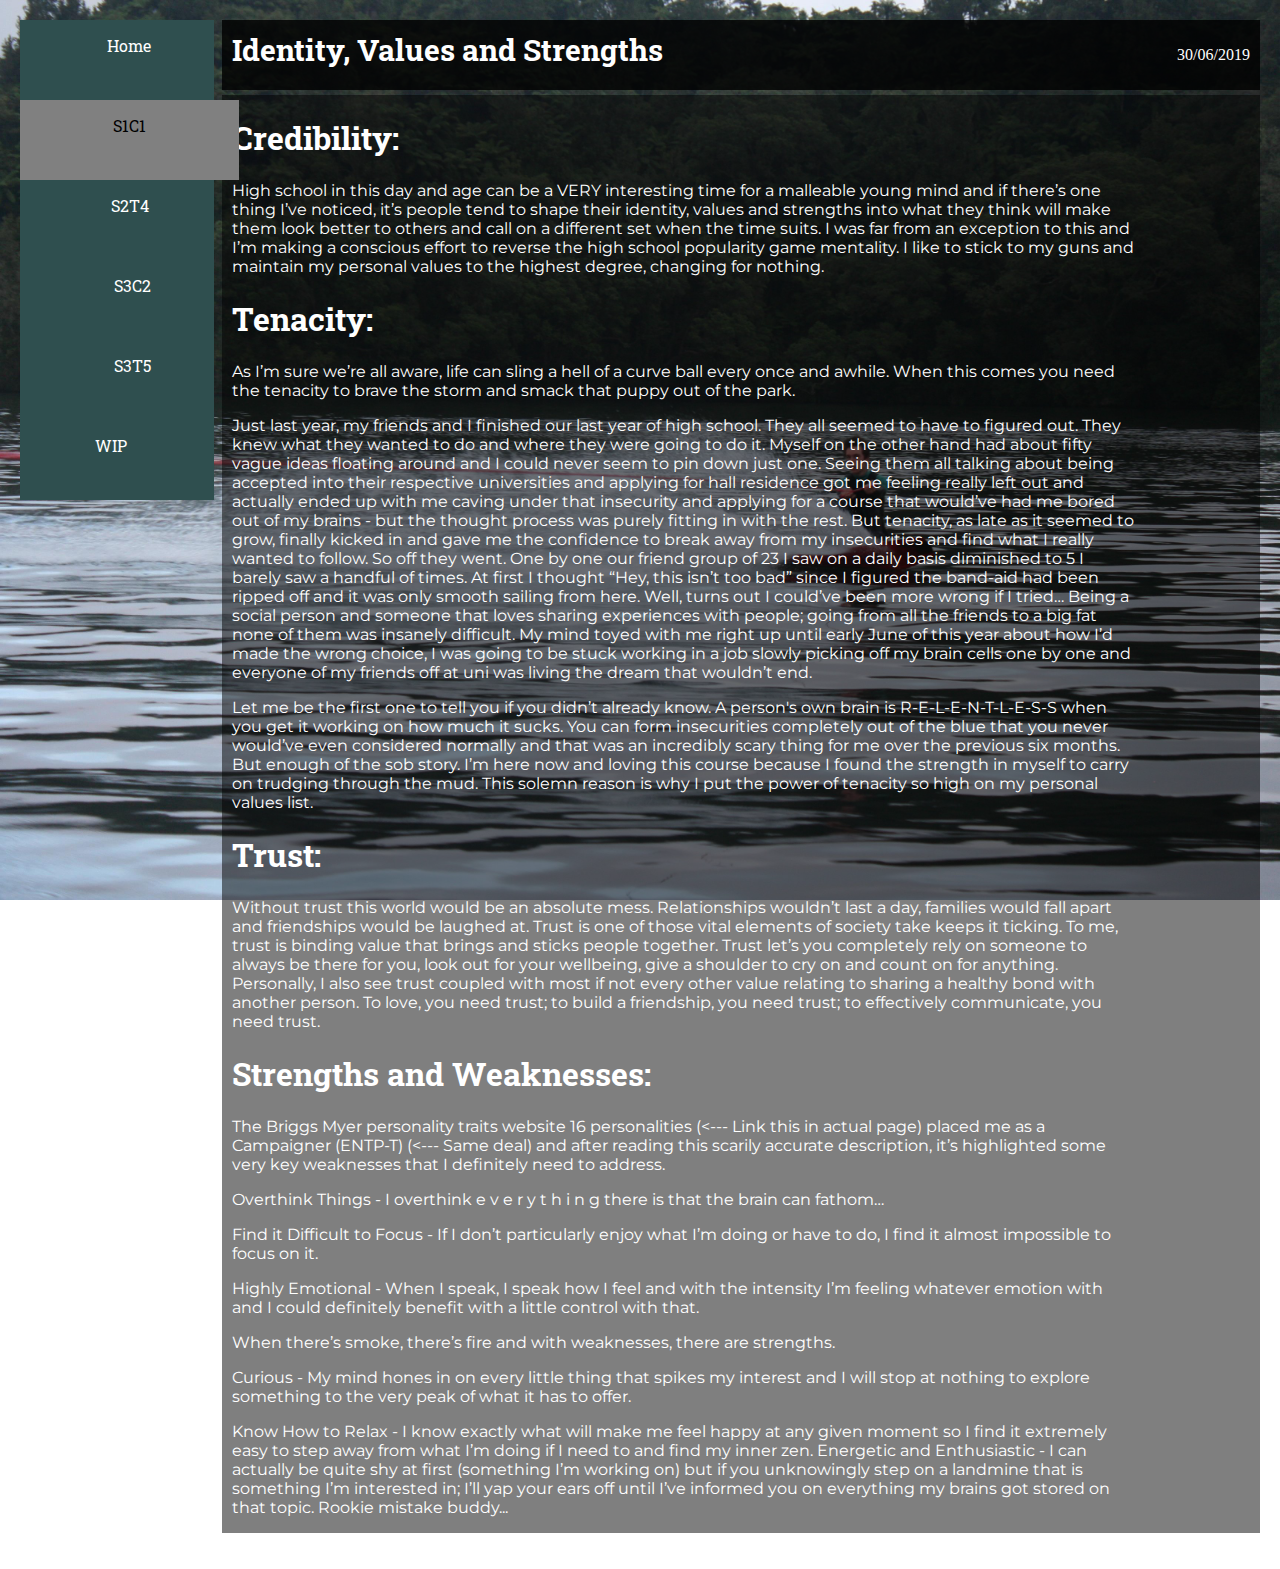
<file: blog/sprint1-cultural.html>
<!DOCTYPE html>
<html>
	<head>
		<title>Blog - S1C1</title>
    	<meta charset="UTF-8">
		<meta name="viewport" content="width=device-width, initial-scale=1">
		<meta http-equiv="X-UA-Compatible" content="ie=edge">
		<link href="styles/main.css" rel="stylesheet" type="text/css">
		<link href="https://fonts.googleapis.com/css?family=Montserrat|Roboto+Slab&display=swap" rel="stylesheet">
	</head>
	<body>
		<div id="row">
			<div id="main">
				<div id="navbar">
					<div id="linkcluster">
						<a href="https://sam-bowering.github.io/" id="a1">Home</a>
						<a href="https://sam-bowering.github.io/blog/sprint1-cultural.html" id="a2active">S1C1</a>
						<a href="https://sam-bowering.github.io/blog/sprint2-technical.html" id="a3">S2T4</a>
						<a href="https://sam-bowering.github.io/blog/sprint3-cultural.html" id="a4">S3C2</a>
						<a href="https://sam-bowering.github.io/blog/sprint3-technical.html" id="a5">S3T5</a>
						<a href="#" id="a6">WIP</a>
					</div>
				</div>
				<div class="post">
					<div class="posthead">
						<h1>Identity, Values and Strengths</h1>
						<p span class="postdate">30/06/2019</p>
					</div>
					<div class="postbreak"> </div>
					<div class="postbody">
					<h1>Credibility:</h1>
					<p>High school in this day and age can be a VERY interesting time for a malleable young mind and if there’s one thing I’ve noticed, it’s people tend to shape their identity, values and strengths into what they think will make them look better to others and call on a different set when the time suits. I was far from an exception to this and I’m making a conscious effort to reverse the high school popularity game mentality. I like to stick to my guns and maintain my personal values to the highest degree, changing for nothing.</p>
					<h1>Tenacity:</h1>
					<p>As I’m sure we’re all aware, life can sling a hell of a curve ball every once and awhile. When this comes you need the tenacity to brave the storm and smack that puppy out of the park.</p>
					<p>Just last year, my friends and I finished our last year of high school. They all seemed to have to figured out. They knew what they wanted to do and where they were going to do it. Myself on the other hand had about fifty vague ideas floating around and I could never seem to pin down just one. Seeing them all talking about being accepted into their respective universities and applying for hall residence got me feeling really left out and actually ended up with me caving under that insecurity and applying for a course that would’ve had me bored out of my brains - but the thought process was purely fitting in with the rest. But tenacity, as late as it seemed to grow, finally kicked in and gave me the confidence to break away from my insecurities and find what I really wanted to follow. So off they went. One by one our friend group of 23 I saw on a daily basis diminished to 5 I barely saw a handful of times. At first I thought “Hey, this isn’t too bad” since I figured the band-aid had been ripped off and it was only smooth sailing from here. Well, turns out I could’ve been more wrong if I tried… Being a social person and someone that loves sharing experiences with people; going from all the friends to a big fat none of them was insanely difficult. My mind toyed with me right up until early June of this year about how I’d made the wrong choice, I was going to be stuck working in a job slowly picking off my brain cells one by one and everyone of my friends off at uni was living the dream that wouldn’t end.</p>
					<p>Let me be the first one to tell you if you didn’t already know. A person's own brain is R-E-L-E-N-T-L-E-S-S when you get it working on how much it sucks. You can form insecurities completely out of the blue that you never would’ve even considered normally and that was an incredibly scary thing for me over the previous six months. But enough of the sob story. I’m here now and loving this course because I found the strength in myself to carry on trudging through the mud. This solemn reason is why I put the power of tenacity so high on my personal values list.</p>
					<h1>Trust:</h1>
					<p>Without trust this world would be an absolute mess. Relationships wouldn’t last a day, families would fall apart and friendships would be laughed at. Trust is one of those vital elements of society take keeps it ticking. To me, trust is binding value that brings and sticks people together. Trust let’s you completely rely on someone to always be there for you, look out for your wellbeing, give a shoulder to cry on and count on for anything. Personally, I also see trust coupled with most if not every other value relating to sharing a healthy bond with another person. To love, you need trust; to build a friendship, you need trust; to effectively communicate, you need trust.</p>
					<h1>Strengths and Weaknesses:</h1>
					<p>The Briggs Myer personality traits website 16 personalities (<--- Link this in actual page) placed me as a Campaigner (ENTP-T) (<--- Same deal) and after reading this scarily accurate description, it’s highlighted some very key weaknesses that I definitely need to address.</p>
					<p>Overthink Things - I overthink e v e r y t h i n g there is that the brain can fathom…</p>
					<p>Find it Difficult to Focus - If I don’t particularly enjoy what I’m doing or have to do, I find it almost impossible to focus on it.</p>
					<p>Highly Emotional - When I speak, I speak how I feel and with the intensity I’m feeling whatever emotion with and I could definitely benefit with a little control with that.</p>
					<p>When there’s smoke, there’s fire and with weaknesses, there are strengths.</p>
					<p>Curious - My mind hones in on every little thing that spikes my interest and I will stop at nothing to explore something to the very peak of what it has to offer.</p>
					<p>Know How to Relax - I know exactly what will make me feel happy at any given moment so I find it extremely easy to step away from what I’m doing if I need to and find my inner zen. Energetic and Enthusiastic - I can actually be quite shy at first (something I’m working on) but if you unknowingly step on a landmine that is something I’m interested in; I’ll yap your ears off until I’ve informed you on everything my brains got stored on that topic. Rookie mistake buddy...</p>
					</div>
				</div>
			</div>
		</div>
		<div id="footer">
			<p></p>
		</div>
  	</body>
</html>
</file>
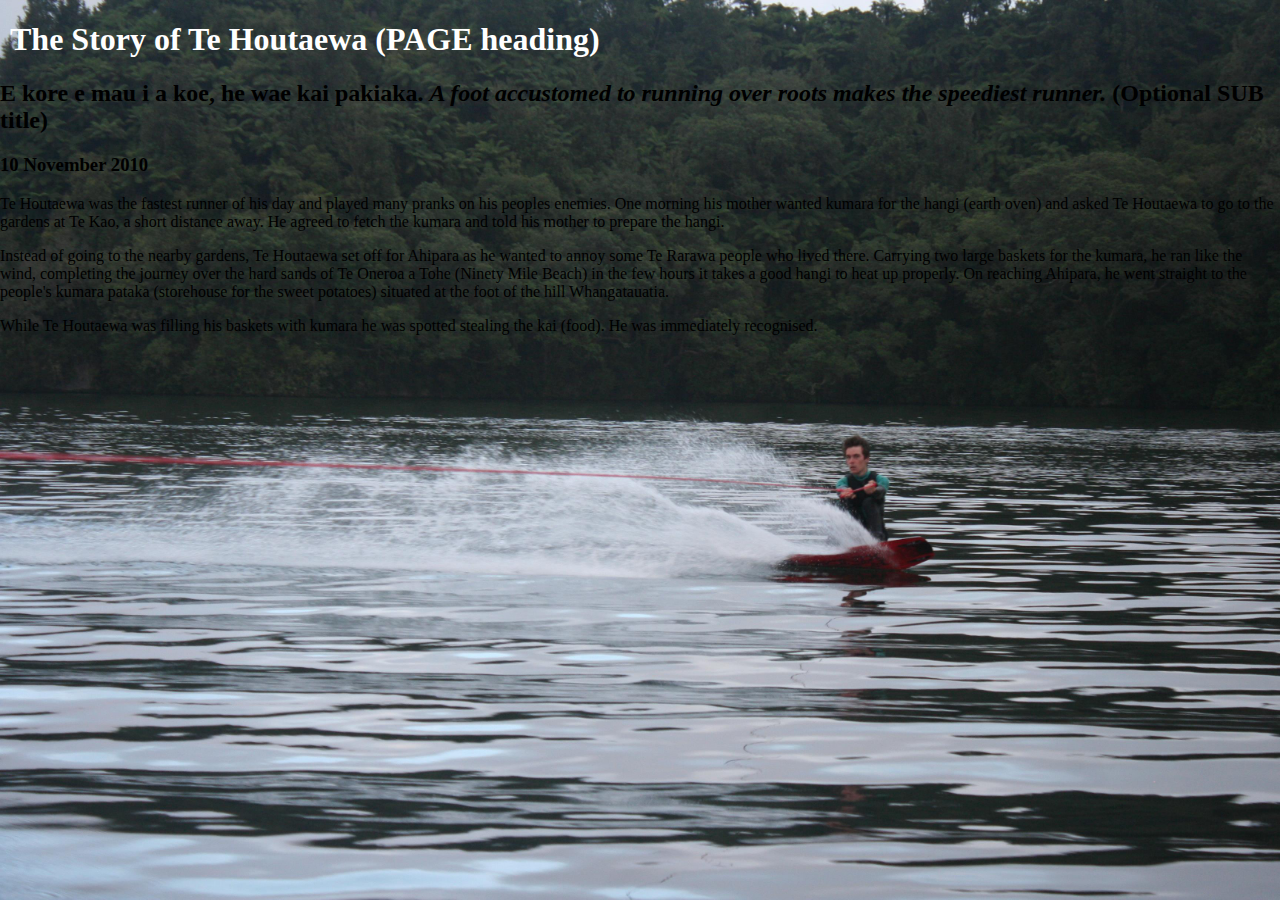
<file: blog/sprint1-technical.html>
<!DOCTYPE html>
<html>
    <head>
        <title>Stories and Legends (PAGE title) </title>
        <meta charset="UTF-8">
        <meta http-equiv="X-UA-Compatible" content="ie=edge">
        <link href="styles/main.css" rel="stylesheet" type="text/css">
    </head>
  
    <body>
        <h1>The Story of Te Houtaewa (PAGE heading)</h1>
        <h2>E kore e mau i a koe, he wae kai pakiaka. <em>A foot accustomed to running over roots makes the speediest runner.</em> (Optional SUB title) </h2>
        <h3>10 November 2010</h3>
    
        <p>
         Te Houtaewa was the fastest runner of his day and played many pranks on his peoples enemies. One morning his mother wanted kumara for the hangi (earth oven) and asked Te Houtaewa to go to the gardens at Te Kao, a short distance away. He agreed to fetch the kumara and told his mother to prepare the hangi.
        </p>
        <p>
        Instead of going to the nearby gardens, Te Houtaewa set off for Ahipara as he wanted to annoy some Te Rarawa people who lived there. Carrying two large baskets for the kumara, he ran like the wind, completing the journey over the hard sands of Te Oneroa a Tohe (Ninety Mile Beach) in the few hours it takes a good hangi to heat up properly. On reaching Ahipara, he went straight to the people's kumara pataka (storehouse for the sweet potatoes) situated at the foot of the hill Whangatauatia.
        </p>
        <p>
        While Te Houtaewa was filling his baskets with kumara he was spotted stealing the kai (food). He was immediately recognised.
        </p>
    
    <!-- this is a comment. -->
  
  </body>
</html>
</file>
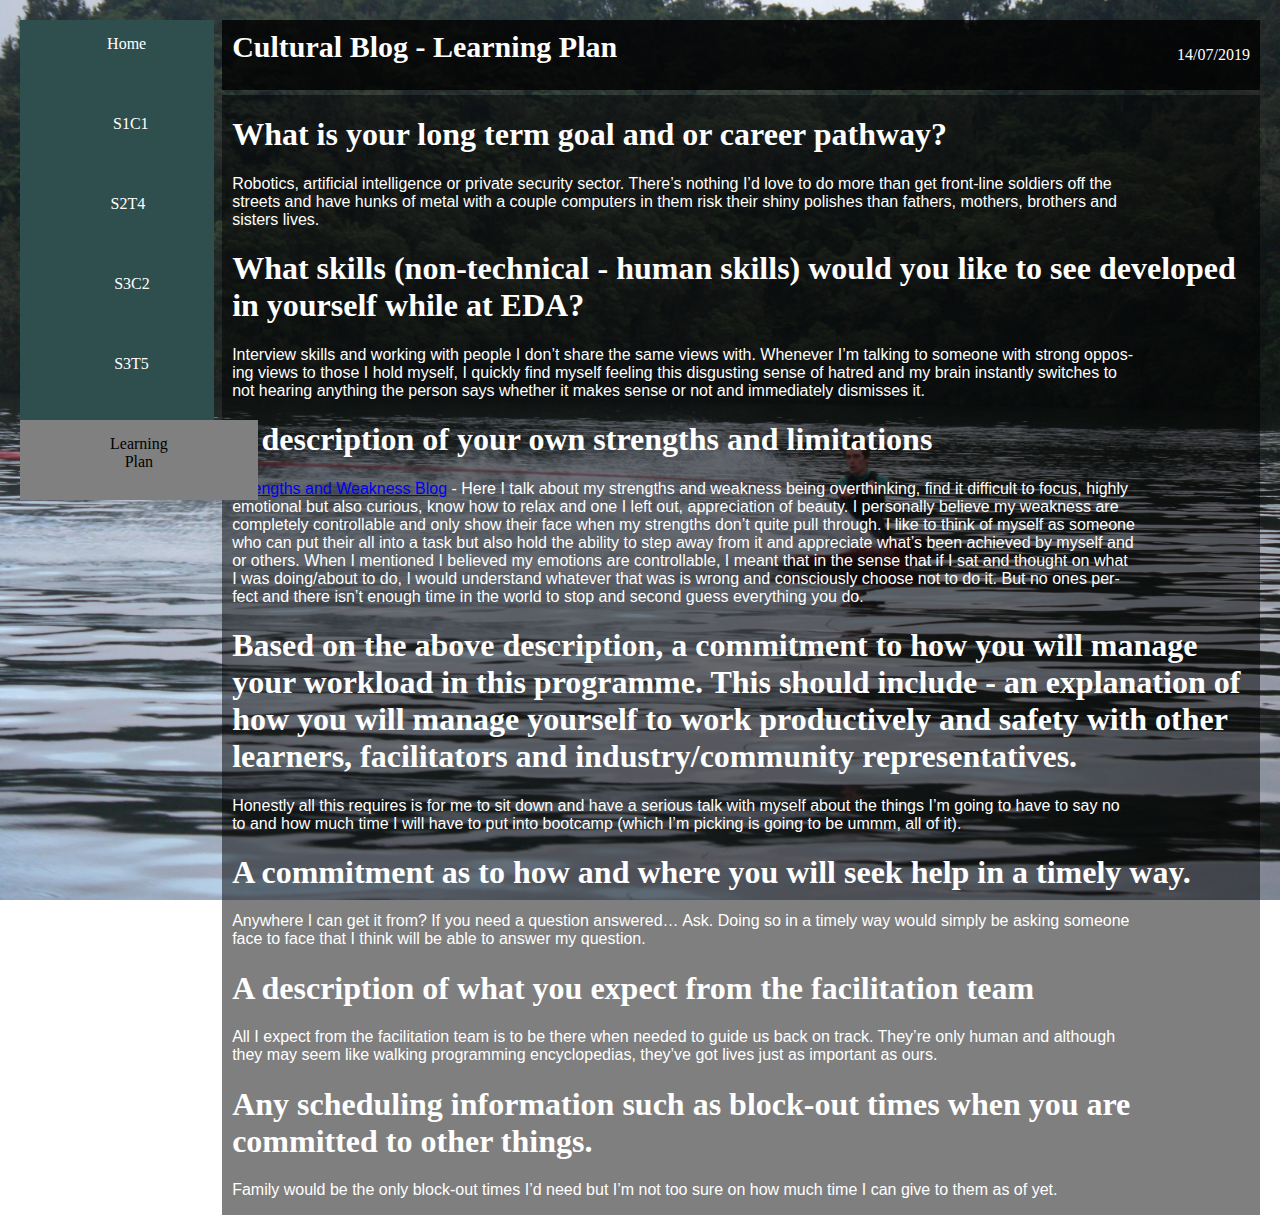
<file: blog/sprint2-cultural.html>
<!DOCTYPE html>
<html lang="en">
    <head>
        <meta charset="UTF-8">
        <meta name="viewport" content="width=device-width, initial-scale=1.0">
        <meta http-equiv="X-UA-Compatible" content="ie=edge">
        <link href="styles/main.css" rel="stylesheet" type="text/css">
        <title>Blog - Learning Plan</title>
    </head>
    <body>
        <div id="row">
        	<div id="main">
                <div id="navbar">
                    <div id="linkcluster">
                        <a href="https://sam-bowering.github.io/" id="a1">Home</a>
                        <a href="https://sam-bowering.github.io/blog/sprint1-cultural.html" id="a2">S1C1</a>
                        <a href="https://sam-bowering.github.io/blog/sprint2-technical.html" id="a3">S2T4</a>
                        <a href="https://sam-bowering.github.io/blog/sprint3-cultural.html" id="a4">S3C2</a>
                        <a href="https://sam-bowering.github.io/blog/sprint3-technical.html" id="a5">S3T5</a>
						<a href="https://sam-bowering.github.io/blog/sprint2-cultural.html" id="a6active">Learning Plan</a>
					</div>
				</div>
				<div class="post">
					<div class="posthead">
						<h1>Cultural Blog - Learning Plan</h1>
						<p span class="postdate">14/07/2019</p>
					</div>
					<div class="postbreak"></div>
					<div class="postbody">
						<h1>What is your long term goal and or career pathway?</h1>
						<p>Robotics, artificial intelligence or private security sector. There’s nothing I’d love to do more than get front-line soldiers off the streets and have hunks of metal with a couple computers in them risk their shiny polishes than fathers, mothers, brothers and sisters lives. </p>
						<h1>What skills (non-technical - human skills) would you like to see developed in yourself while at EDA?</h1>
						<p>Interview skills and working with people I don’t share the same views with. Whenever I’m talking to someone with strong opposing views to those I hold myself, I quickly find myself feeling this disgusting sense of hatred and my brain instantly switches to not hearing anything the person says whether it makes sense or not and immediately dismisses it.</p>
						<h1>A description of your own strengths and limitations</h1>
						<p><a href="https://sam-bowering.github.io/blog/sprint1-cultural.html">Strengths and Weakness Blog</a> - Here I talk about my strengths and weakness being overthinking, find it difficult to focus, highly emotional but also curious, know how to relax and one I left out, appreciation of beauty. I personally believe my weakness are completely controllable and only show their face when my strengths don’t quite pull through. I like to think of myself as someone who can put their all into a task but also hold the ability to step away from it and appreciate what’s been achieved by myself and or others. When I mentioned I believed my emotions are controllable, I meant that in the sense that if I sat and thought on what I was doing/about to do, I would understand whatever that was is wrong and consciously choose not to do it. But no ones perfect and there isn’t enough time in the world to stop and second guess everything you do.
						</p>
						<h1>Based on the above description, a commitment to how you will manage your workload in this programme. This should include - an explanation of how you will manage yourself to work productively and safety with other learners, facilitators and industry/community representatives.</h1>
						<p>Honestly all this requires is for me to sit down and have a serious talk with myself about the things I’m going to have to say no to and how much time I will have to put into bootcamp (which I’m picking is going to be ummm, all of it).</p>
						<h1>A commitment as to how and where you will seek help in a timely way.</h1>
						<p>Anywhere I can get it from? If you need a question answered… Ask. Doing so in a timely way would simply be asking someone face to face that I think will be able to answer my question.</p>
						<h1>A description of what you expect from the facilitation team</h1>
						<p>All I expect from the facilitation team is to be there when needed to guide us back on track. They’re only human and although they may seem like walking programming encyclopedias, they’ve got lives just as important as ours.</p>
						<h1>Any scheduling information such as block-out times when you are committed to other things.</h1>
						<p>Family would be the only block-out times I’d need but I’m not too sure on how much time I can give to them as of yet.</p>
					</div>
				</div>
			</div>
		</div>
    </body>
</html>
</file>
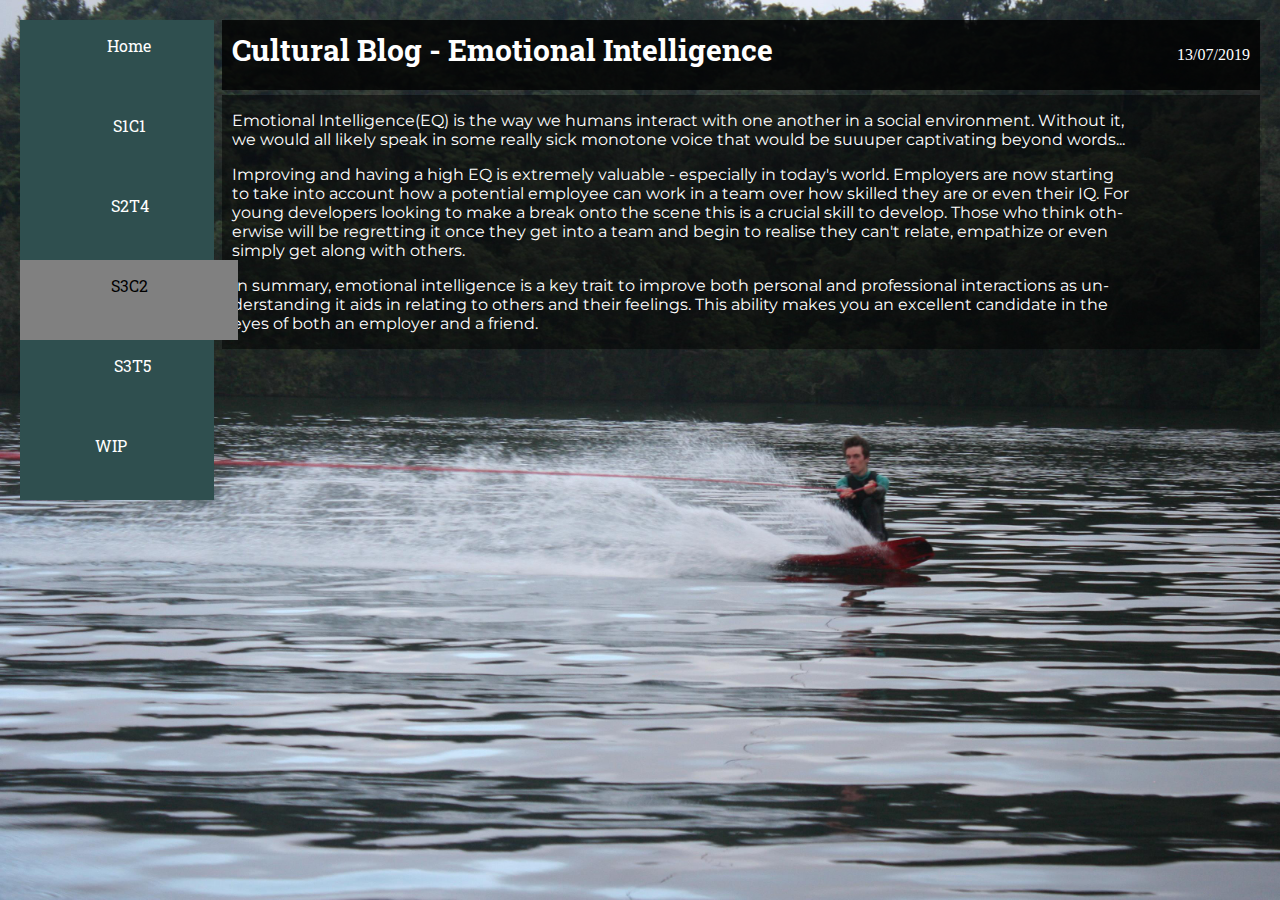
<file: blog/sprint3-cultural.html>
<!DOCTYPE html>
<html lang="en">
    <head>
        <title>Blog - Emotional Intelligence</title>
        <meta charset="UTF-8">
        <meta name="viewport" content="width=device-width, initial-scale=1.0">
        <meta http-equiv="X-UA-Compatible" content="ie=edge">
        <link href="styles/main.css" rel="stylesheet" type="text/css">
		<link href="https://fonts.googleapis.com/css?family=Montserrat|Roboto+Slab&display=swap" rel="stylesheet">
    </head>
    <body>
        <div id="row">
        	<div id="main">
                <div id="navbar">
                    <div id="linkcluster">
                        <a href="https://sam-bowering.github.io/" id="a1">Home</a>
                        <a href="https://sam-bowering.github.io/blog/sprint1-cultural.html" id="a2">S1C1</a>
                        <a href="https://sam-bowering.github.io/blog/sprint2-technical.html" id="a3">S2T4</a>
                        <a href="https://sam-bowering.github.io/blog/sprint3-cultural.html" id="a4active">S3C2</a>
                        <a href="https://sam-bowering.github.io/blog/sprint3-technical.html" id="a5">S3T5</a>
						<a href="#" id="a6">WIP</a>
					</div>
				</div>
				<div class="post">
					<div class="posthead">
						<h1>Cultural Blog - Emotional Intelligence</h1>
						<p span class="postdate">13/07/2019</p>
					</div>
					<div class="postbreak"> </div>
					<div class="postbody">
						<p>
							Emotional Intelligence(EQ) is the way we humans interact with one another in a social environment. Without it, we would all 
							likely speak in some really sick monotone voice that would be suuuper captivating beyond words...
						</p>
						<p>
							Improving and having a high EQ is extremely valuable - especially in today's world. Employers are now starting to take into 
							account how a potential employee can work in a team over how skilled they are or even their IQ. For young developers looking to make a break
							onto the scene this is a crucial skill to develop. Those who think otherwise will be regretting it once they get into a team and begin 
							to realise they can't relate, empathize or even simply get along with others.
						</p>
						<p>
							In summary, emotional intelligence is a key trait to improve both personal and professional interactions as understanding it 
							aids in relating to others and their feelings. This ability makes you an excellent candidate in the eyes of both an employer and a 
							friend.
						</p>
					</div>
				</div>
			</div>
		</div>
		<div id="footer"></div>
    </body>
</html>
</file>
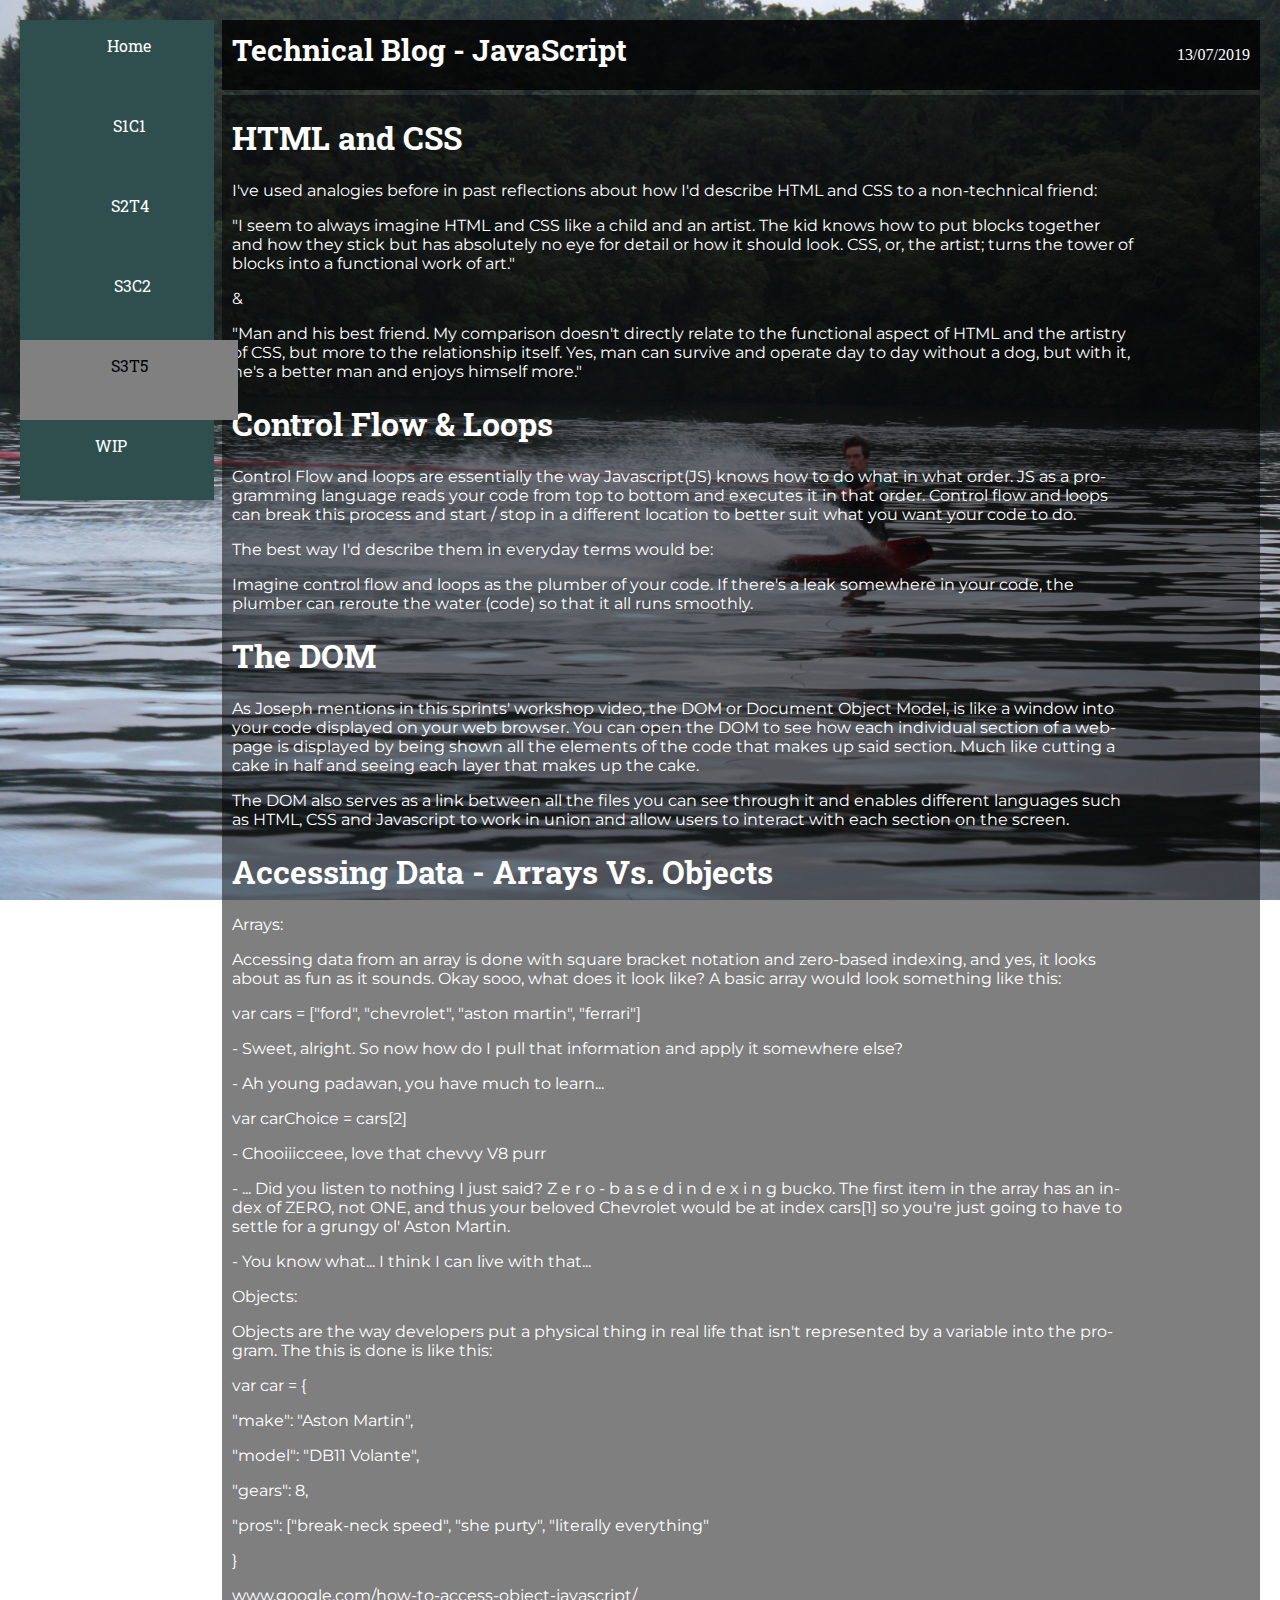
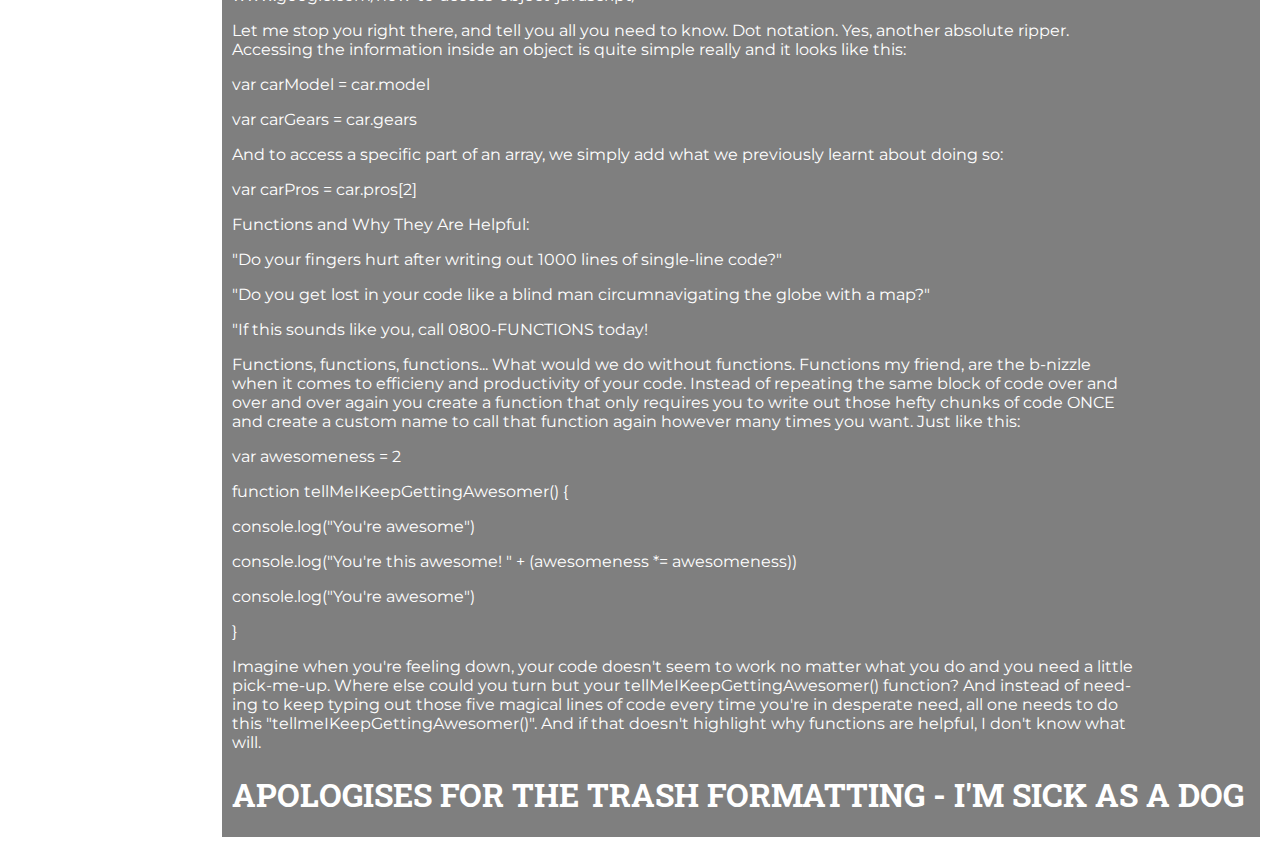
<file: blog/sprint3-technical.html>
<!DOCTYPE html>
<html lang="en">
    <head>
        <title>Blog - Javascript</title>
        <meta charset="UTF-8">
        <meta name="viewport" content="width=device-width, initial-scale=1.0">
        <meta http-equiv="X-UA-Compatible" content="ie=edge">
        <link href="styles/main.css" rel="stylesheet" type="text/css">
		<link href="https://fonts.googleapis.com/css?family=Montserrat|Roboto+Slab&display=swap" rel="stylesheet">
    </head>
    <body>
        <div id="row">
        	<div id="main">
                <div id="navbar">
                    <div id="linkcluster">
                        <a href="https://sam-bowering.github.io/" id="a1">Home</a>
                        <a href="https://sam-bowering.github.io/blog/sprint1-cultural.html" id="a2">S1C1</a>
                        <a href="https://sam-bowering.github.io/blog/sprint2-technical.html" id="a3">S2T4</a>
                        <a href="https://sam-bowering.github.io/blog/sprint3-cultural.html" id="a4">S3C2</a>
                        <a href="https://sam-bowering.github.io/blog/sprint3-technical.html" id="a5active">S3T5</a>
						<a href="#" id="a6">WIP</a>
					</div>
				</div>
				<div class="post">
					<div class="posthead">
						<h1>Technical Blog - JavaScript</h1>
						<p span class="postdate">13/07/2019</p>
					</div>
					<div class="postbreak"> </div>
					<div class="postbody">
                        <h1>HTML and CSS</h1>
                        <p>I've used analogies before in past reflections about how I'd describe HTML and CSS to a non-technical friend: </p>
                        <p>"I seem to always imagine HTML and CSS like a child and an artist. The kid knows how to put blocks together and how they stick but has absolutely no eye for detail or how it should look. CSS, or, the artist; turns the tower of blocks into a functional work of art."</p>
                        <p>&</p>
                        <p>"Man and his best friend. My comparison doesn't directly relate to the functional aspect of HTML and the artistry of CSS, but more to the relationship itself. Yes, man can survive and operate day to day without a dog, but with it, he's a better man and enjoys himself more."</p>
                        <h1>Control Flow & Loops</h1>
                        <p>Control Flow and loops are essentially the way Javascript(JS) knows how to do what in what order. JS as a programming language reads your code from top to bottom and executes it in that order. Control flow and loops can break this process and start / stop in a different location to better suit what you want your code to do.</p>
                        <p>The best way I'd describe them in everyday terms would be:</p>
                        <p>Imagine control flow and loops as the plumber of your code. If there's a leak somewhere in your code, the plumber can reroute the water (code) so that it all runs smoothly.</p>
                        <h1>The DOM</h1>
                        <p>As Joseph mentions in this sprints' workshop video, the DOM or Document Object Model, is like a window into your code displayed on your web browser. You can open the DOM to see how each individual section of a webpage is displayed by being shown all the elements of the code that makes up said section. Much like cutting a cake in half and seeing each layer that makes up the cake.</p>
                        <p>The DOM also serves as a link between all the files you can see through it and enables different languages such as HTML, CSS and Javascript to work in union and allow users to interact with each section on the screen.</p>
                        <h1>Accessing Data - Arrays Vs. Objects</h1>
                        <p>Arrays:</p>
                        <p>Accessing data from an array is done with square bracket notation and zero-based indexing, and yes, it looks about as fun as it sounds. Okay sooo, what does it look like? A basic array would look something like this:</p>
                        <p>var cars = ["ford", "chevrolet", "aston martin", "ferrari"]</p>
                        <p> - Sweet, alright. So now how do I pull that information and apply it somewhere else?</p>
                        <p> - Ah young padawan, you have much to learn...</p>
                        <p>var carChoice = cars[2]</p>
                        <p> - Chooiiicceee, love that chevvy V8 purr</p>
                        <p> - ... Did you listen to nothing I just said? Z e r o - b a s e d i n d e x i n g bucko. The first item in the array has an index of ZERO, not ONE, and thus your beloved Chevrolet would be at index cars[1] so you're just going to have to settle for a grungy ol' Aston Martin.</p>
                        <p> - You know what... I think I can live with that...</p>
                        <p>Objects: </p>
                        <p>Objects are the way developers put a physical thing in real life that isn't represented by a variable into the program. The this is done is like this:</p>
                        <p>var car = {</p>
                        <p>"make": "Aston Martin",</p>
                        <p>"model": "DB11 Volante",</p>
                        <p>"gears": 8,</p>
                        <p>"pros": ["break-neck speed", "she purty", "literally everything"</p>
                        <p>}</p>
                        <p>www.google.com/how-to-access-object-javascript/</p>
                        <p>Let me stop you right there, and tell you all you need to know. Dot notation. Yes, another absolute ripper. Accessing the information inside an object is quite simple really and it looks like this:</p>
                        <p>var carModel = car.model</p>
                        <p>var carGears = car.gears</p>
                        <p>And to access a specific part of an array, we simply add what we previously learnt about doing so:</p>
                        <p>var carPros = car.pros[2]</p>
                        <p>Functions and Why They Are Helpful:</p>
                        <p>"Do your fingers hurt after writing out 1000 lines of single-line code?"</p>
                        <p>"Do you get lost in your code like a blind man circumnavigating the globe with a map?"</p>
                        <p>"If this sounds like you, call 0800-FUNCTIONS today!</p>
                        <p>Functions, functions, functions... What would we do without functions. Functions my friend, are the b-nizzle when it comes to efficieny and productivity of your code. Instead of repeating the same block of code over and over and over again you create a function that only requires you to write out those hefty chunks of code ONCE and create a custom name to call that function again however many times you want. Just like this:</p>
                        <p>var awesomeness = 2</p>
                        <p>function tellMeIKeepGettingAwesomer() {</p>
                        <p>console.log("You're awesome")</p>
                        <p>console.log("You're this awesome! " + (awesomeness *= awesomeness))</p>
                        <p>console.log("You're awesome")</p>
                        <p>}</p>
                        <p>Imagine when you're feeling down, your code doesn't seem to work no matter what you do and you need a little pick-me-up. Where else could you turn but your tellMeIKeepGettingAwesomer() function? And instead of needing to keep typing out those five magical lines of code every time you're in desperate need, all one needs to do this "tellmeIKeepGettingAwesomer()". And if that doesn't highlight why functions are helpful, I don't know what will.</p>
                        <h1>APOLOGISES FOR THE TRASH FORMATTING - I'M SICK AS A DOG</h1>
					</div>
				</div>
			</div>
		</div>
		<div id="footer"></div>
    </body>
</html>
</file>
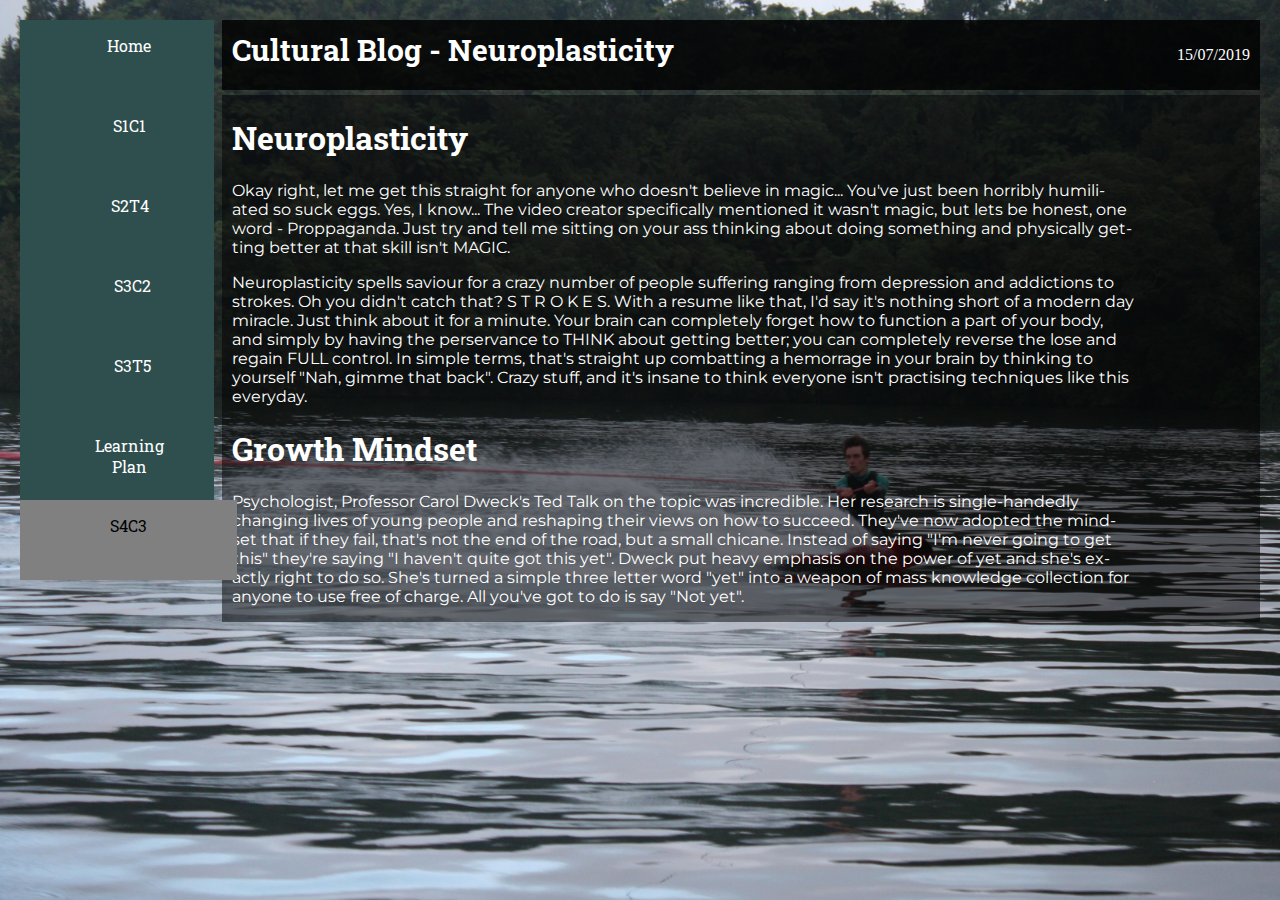
<file: blog/sprint4-cultural.html>
<!DOCTYPE html>
<html lang="en">
    <head>
        <title>Blog - Neuroplasticity</title>
        <meta charset="UTF-8">
        <meta name="viewport" content="width=device-width, initial-scale=1.0">
        <meta http-equiv="X-UA-Compatible" content="ie=edge">
        <link href="styles/main.css" rel="stylesheet" type="text/css">
		<link href="https://fonts.googleapis.com/css?family=Montserrat|Roboto+Slab&display=swap" rel="stylesheet">
    </head>
    <body>
        <div id="row">
        	<div id="main">
                <div id="navbar">
                    <div id="linkcluster">
                        <a href="https://sam-bowering.github.io/" id="a1">Home</a>
                        <a href="https://sam-bowering.github.io/blog/sprint1-cultural.html" id="a2">S1C1</a>
                        <a href="https://sam-bowering.github.io/blog/sprint2-technical.html" id="a3">S2T4</a>
                        <a href="https://sam-bowering.github.io/blog/sprint3-cultural.html" id="a4">S3C2</a>
                        <a href="https://sam-bowering.github.io/blog/sprint3-technical.html" id="a5">S3T5</a>
                        <a href="https://sam-bowering.github.io/blog/sprint2-cultural.html" id="a6">Learning Plan</a>
                        <a href="https://sam-bowering.github.io/blog/sprint4-cultural.html" id="a7active">S4C3</a>
                        
					</div>
				</div>
				<div class="post">
					<div class="posthead">
						<h1>Cultural Blog - Neuroplasticity</h1>
						<p span class="postdate">15/07/2019</p>
					</div>
					<div class="postbreak"> </div>
					<div class="postbody">
                        <h1>Neuroplasticity</h1>
                        <p>Okay right, let me get this straight for anyone who doesn't believe in magic... You've just been horribly humiliated so suck eggs. Yes, I know... The video creator specifically mentioned it wasn't magic, but lets be honest, one word - Proppaganda. Just try and tell me sitting on your ass thinking about doing something and physically getting better at that skill isn't MAGIC.</p>
                        <p>Neuroplasticity spells saviour for a crazy number of people suffering ranging from depression and addictions to strokes. Oh you didn't catch that? S T R O K E S. With a resume like that, I'd say it's nothing short of a modern day miracle. Just think about it for a minute. Your brain can completely forget how to function a part of your body, and simply by having the perservance to THINK about getting better; you can completely reverse the lose and regain FULL control. In simple terms, that's straight up combatting a hemorrage in your brain by thinking to yourself "Nah, gimme that back". Crazy stuff, and it's insane to think everyone isn't practising techniques like this everyday.</p>
                        <h1>Growth Mindset</h1>
                        <p>Psychologist, Professor Carol Dweck's Ted Talk on the topic was incredible. Her research is single-handedly changing lives of young people and reshaping their views on how to succeed. They've now adopted the mindset that if they fail, that's not the end of the road, but a small chicane. Instead of saying "I'm never going to get this" they're saying "I haven't quite got this yet". Dweck put heavy emphasis on the power of yet and she's exactly right to do so. She's turned a simple three letter word "yet" into a weapon of mass knowledge collection for anyone to use free of charge. All you've got to do is say "Not yet".</p>
					</div>
				</div>
			</div>
		</div>
		<div id="footer"></div>
    </body>
</html>
</file>
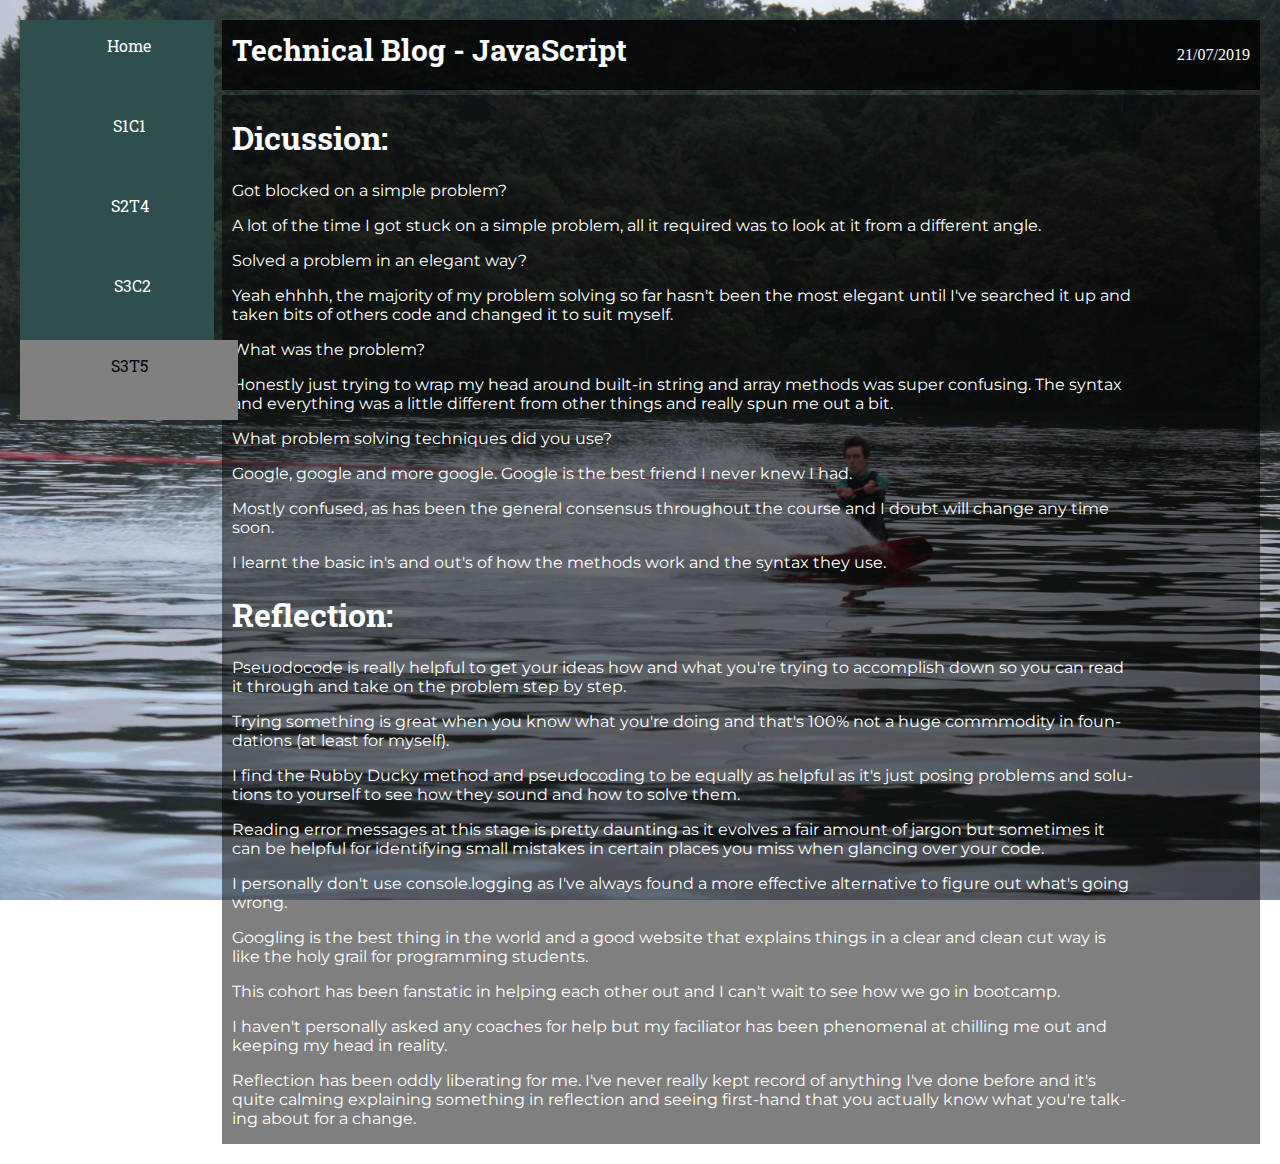
<file: blog/sprint4-technical.html>
<!DOCTYPE html>
<html lang="en">
    <head>
        <title>Blog - JS Kata's</title>
        <meta charset="UTF-8">
        <meta name="viewport" content="width=device-width, initial-scale=1.0">
        <meta http-equiv="X-UA-Compatible" content="ie=edge">
        <link href="styles/main.css" rel="stylesheet" type="text/css">
		<link href="https://fonts.googleapis.com/css?family=Montserrat|Roboto+Slab&display=swap" rel="stylesheet">
    </head>
    <body>
        <div id="row">
        	<div id="main">
                <div id="navbar">
                    <div id="linkcluster">
                        <a href="https://sam-bowering.github.io/" id="a1">Home</a>
                        <a href="https://sam-bowering.github.io/blog/sprint1-cultural.html" id="a2">S1C1</a>
                        <a href="https://sam-bowering.github.io/blog/sprint2-technical.html" id="a3">S2T4</a>
                        <a href="https://sam-bowering.github.io/blog/sprint3-cultural.html" id="a4">S3C2</a>
                        <a href="https://sam-bowering.github.io/blog/sprint3-technical.html" id="a5active">S3T5</a>
					</div>
				</div>
				<div class="post">
					<div class="posthead">
						<h1>Technical Blog - JavaScript</h1>
						<p span class="postdate">21/07/2019</p>
					</div>
					<div class="postbreak"> </div>
					<div class="postbody">
                        <h1>Dicussion:</h1>
                        <p>Got blocked on a simple problem?</p>
                        <p>A lot of the time I got stuck on a simple problem, all it required was to look at it from a different angle.</p>
                        <p>Solved a problem in an elegant way?</p>
                        <p>Yeah ehhhh, the majority of my problem solving so far hasn't been the most elegant until I've searched it up and taken bits of others code and changed it to suit myself.</p>
                        <p>What was the problem?</p>
                        <p>Honestly just trying to wrap my head around built-in string and array methods was super confusing. The syntax and everything was a little different from other things and really spun me out a bit.</p>
                        <p>What problem solving techniques did you use?</p>
                        <p>Google, google and more google. Google is the best friend I never knew I had.</p>
                        <p>Mostly confused, as has been the general consensus throughout the course and I doubt will change any time soon.</p>
                        <p>I learnt the basic in's and out's of how the methods work and the syntax they use.</p>
                        <h1>Reflection:</h1>
                        <p>Pseuodocode is really helpful to get your ideas how and what you're trying to accomplish down so you can read it through and take on the problem step by step.</p>
                        <p>Trying something is great when you know what you're doing and that's 100% not a huge commmodity in foundations (at least for myself).</p>
                        <p>I find the Rubby Ducky method and pseudocoding to be equally as helpful as it's just posing problems and solutions to yourself to see how they sound and how to solve them.</p>
                        <p>Reading error messages at this stage is pretty daunting as it evolves a fair amount of jargon but sometimes it can be helpful for identifying small mistakes in certain places you miss when glancing over your code.</p>
                        <p>I personally don't use console.logging as I've always found a more effective alternative to figure out what's going wrong.</p>
                        <p>Googling is the best thing in the world and a good website that explains things in a clear and clean cut way is like the holy grail for programming students.</p>
                        <p>This cohort has been fanstatic in helping each other out and I can't wait to see how we go in bootcamp.</p>
                        <p>I haven't personally asked any coaches for help but my faciliator has been phenomenal at chilling me out and keeping my head in reality.</p>
                        <p>Reflection has been oddly liberating for me. I've never really kept record of anything I've done before and it's quite calming explaining something in reflection and seeing first-hand that you actually know what you're talking about for a change.</p>
					</div>
				</div>
			</div>
		</div>
		<div id="footer"></div>
    </body>
</html>
</file>
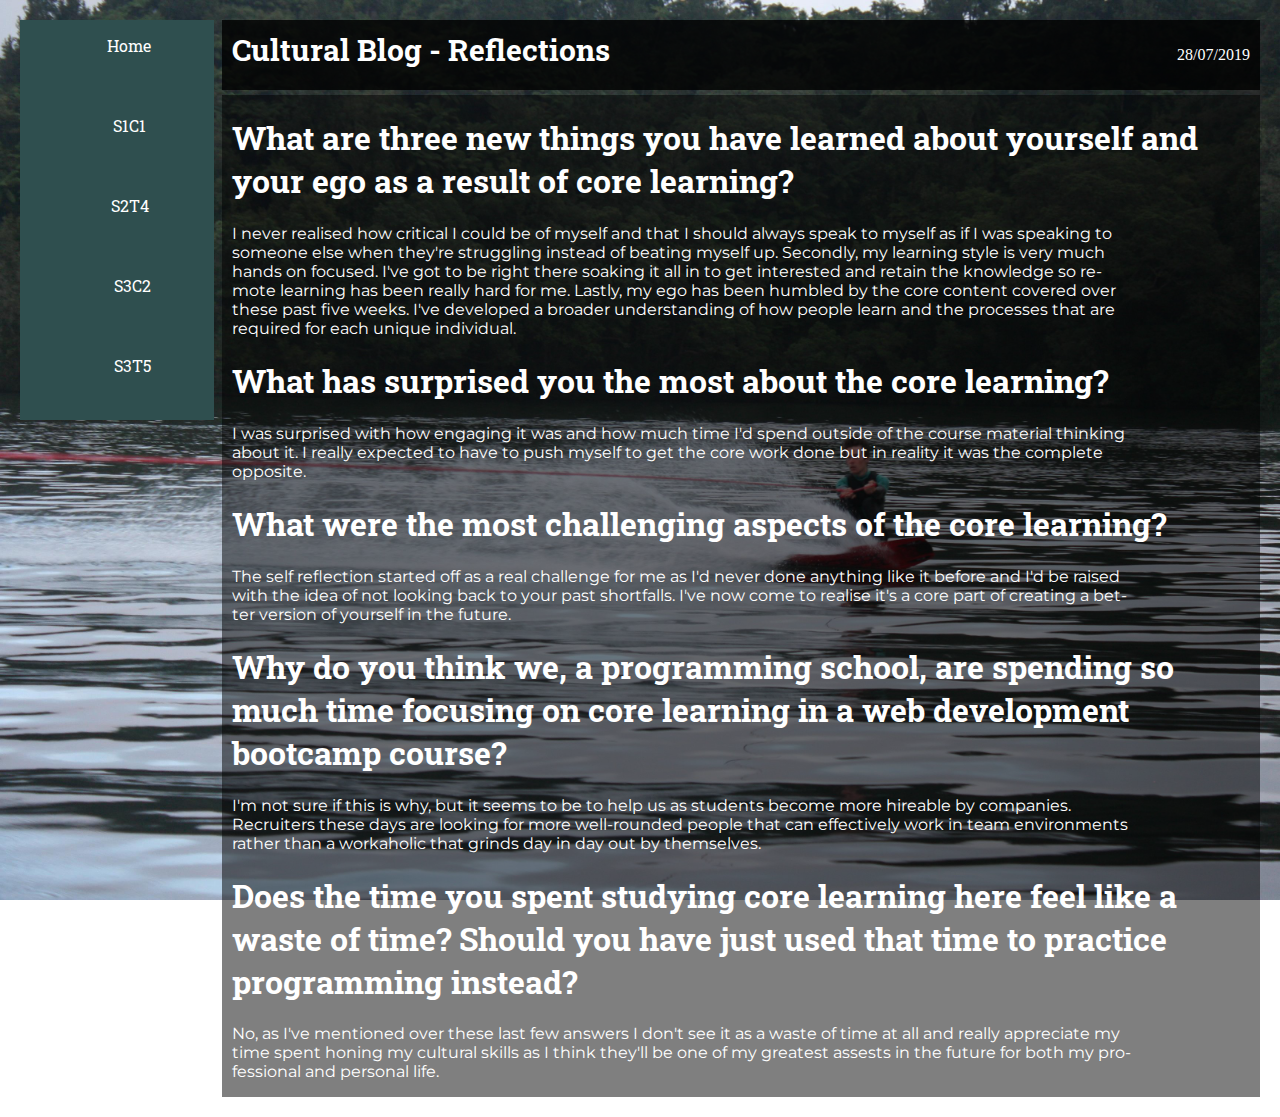
<file: blog/sprint5-cultural.html>
<!DOCTYPE html>
<html lang="en">
    <head>
        <title>Blog - Reflections</title>
        <meta charset="UTF-8">
        <meta name="viewport" content="width=device-width, initial-scale=1.0">
        <meta http-equiv="X-UA-Compatible" content="ie=edge">
        <link href="styles/main.css" rel="stylesheet" type="text/css">
		<link href="https://fonts.googleapis.com/css?family=Montserrat|Roboto+Slab&display=swap" rel="stylesheet">
    </head>
    <body>
        <div id="row">
        	<div id="main">
                <div id="navbar">
                    <div id="linkcluster">
                        <a href="https://sam-bowering.github.io/" id="a1">Home</a>
                        <a href="https://sam-bowering.github.io/blog/sprint1-cultural.html" id="a2">S1C1</a>
                        <a href="https://sam-bowering.github.io/blog/sprint2-technical.html" id="a3">S2T4</a>
                        <a href="https://sam-bowering.github.io/blog/sprint3-cultural.html" id="a4">S3C2</a>
                        <a href="https://sam-bowering.github.io/blog/sprint3-technical.html" id="a5">S3T5</a>
					</div>
				</div>
                    <div class="post">
                        <div class="posthead">
                            <h1>Cultural Blog - Reflections</h1>
                            <p span class="postdate">28/07/2019</p>
                        </div>
                        <div class="postbreak"></div>
                        <div class="postbody">
                            <h1>What are three new things you have learned about yourself and your ego as a result of core learning?</h1>
                            <p>I never realised how critical I could be of myself and that I should always speak to myself as if I was speaking to someone else when they're struggling instead of beating myself up. Secondly, my learning style is very much hands on focused. I've got to be right there soaking it all in to get interested and retain the knowledge so remote learning has been really hard for me. Lastly, my ego has been humbled by the core content covered over these past five weeks. I've developed a broader understanding of how people learn and the processes that are required for each unique individual.</p>
                            <h1>What has surprised you the most about the core learning?</h1>
                            <p>I was surprised with how engaging it was and how much time I'd spend outside of the course material thinking about it. I really expected to have to push myself to get the core work done but in reality it was the complete opposite.</p>
                            <h1>What were the most challenging aspects of the core learning?</h1>
                            <p>The self reflection started off as a real challenge for me as I'd never done anything like it before and I'd be raised with the idea of not looking back to your past shortfalls. I've now come to realise it's a core part of creating a better version of yourself in the future.</p>
                            <h1>Why do you think we, a programming school, are spending so much time focusing on core learning in a web development bootcamp course?</h1>
                            <p>I'm not sure if this is why, but it seems to be to help us as students become more hireable by companies. Recruiters these days are looking for more well-rounded people that can effectively work in team environments rather than a workaholic that grinds day in day out by themselves.</p>
                            <h1>Does the time you spent studying core learning here feel like a waste of time? Should you have just used that time to practice programming instead?</h1>
                            <p>No, as I've mentioned over these last few answers I don't see it as a waste of time at all and really appreciate my time spent honing my cultural skills as I think they'll be one of my greatest assests in the future for both my professional and personal life.</p>
                        </div>
                    </div>
				</div>
			</div>
		</div>
		<div id="footer"></div>
    </body>
</html>
</file>
<file: blog/styles/main.css>
/* Whole Page */
body {
    margin: 0;
    box-sizing: border-box;
    background-image: url("images/wakeboard.jpg");
    background-attachment: fixed;
    background-position: right bottom, left top;
    background-repeat: no-repeat;
    background-size: 100% 100%;
}



/* Navigation Bar */
#navbar {
    background-color: darkslategrey;
    position: sticky;
    position: -webkit-sticky;
    width: 15.61%;
    float: left;
}

#linkcluster {
    position: relative;
}

#navbar a {
    float: left;
    display: block;
    text-align: center;
    font-family: 'Roboto Slab', serif;
    padding-top: 15px;
    padding-bottom: 15px;
    text-decoration: none;
    color: white;
    position: relative;
    height: 50px;
}

#a1 {
    padding-left: 87.11px;
    padding-right: 87.11px;
}

#navbar a#a1active {
    background-color: grey;
    color: black;
    padding-left: 90.5px;
    padding-right: 90.5px;
}

#a2 {
	padding-left: 93px;
	padding-right: 93px;
}

#navbar a#a2active {
    background-color: grey;
    color: black;
    padding-left: 93px;
    padding-right: 93px;
}

#a3 {
    padding-left: 90.5px;
    padding-right: 90.5px;
}

#navbar a#a3active {
    background-color: grey;
    color: black;
    padding-left: 90.5px;
    padding-right: 90.5px;
}

#a4 {
    padding-left: 94.2px;
    padding-right: 94.2px;
}

#navbar a#a4active {
    background-color: grey;
    color: black;
    padding-left: 90.5px;
    padding-right: 90.5px;
}

#a5 {
    padding-left: 94.2px;
    padding-right: 94.2px;
}

#navbar a#a5active {
    background-color: grey;
    color: black;
    padding-left: 90.5px;
    padding-right: 90.5px;
}

#a6 {
    padding-left: 75px;
    padding-right: 75px;
}

#navbar a#a6active {
    background-color: grey;
    color: black;
    padding-left: 90px;
    padding-right: 90px;
}

#a7 {
    padding-left: 94.2px;
    padding-right: 94.2px;
}

#navbar a#a7active {
    background-color: grey;
    color: black;
    padding-left: 90px;
    padding-right: 90px;
}

#a8 {
    padding-left: 94.2px;
    padding-right: 94.2px;
}

#navbar a#a8active {
    background-color: grey;
    color: black;
    padding-left: 90px;
    padding-right: 90px;
}

#navbar a:hover {
    color: darkslategrey;
    background-color: white;
}

#row:after {
    content: "";
    display: table;
    clear: both;
}



/* Main Content */
#main {
    padding: 20px;
}

.post {
    float: right;
    width: 83.7%;
}

.posthead {
    float: right;
    background-color: rgba(0, 0, 0, 0.8);
    width: 100%;
    padding: 10px 0px 10px 0px;
}

.posthead h1 {
    font-family: 'Roboto Slab', serif;
    font-size: 30px;
    color: white;
    padding: 0px 10px 0px 10px;
    display: inline;
}

.posthead p {
    color: white;
    padding: 0px 10px 0px 10px;
}

.postdate {
    float: right;
}

.postbreak {
    float: right;
    opacity: 1;
    width: 100%;
    height: 5px;
}

.postbody {
    float: right;
    background-color: rgba(0, 0, 0, 0.5);
    width: 100%;
}

.postbody p.text-pre-trans {
	margin-bottom: 2px;
}

.postbody p.trans {
	color: grey;
	margin-top: 0px;
}

h1 {
    font-family: 'Roboto Slab', serif;
    padding: 0px 10px 0px 10px;
    color: white;
}

.postbody #text-right {
	position: relative;
	float: right;
	width: 645px;
	right: 90px;
}

.postbody p {
    padding: 0px 10px 0px 10px;
	-webkit-hyphens: auto;
	-moz-hyphens: auto;
	-ms-hyphens: auto;
	hyphens: auto;
	width: 87%;
    color: white;
    font-family: 'Montserrat', sans-serif;
}

.postbody p.quote {
    
}

#classvsid-img-1 {
	width: 1000px;
	height: 600px;
	margin: 10px 10px 5px 10px;
	border-style: solid;
	border-width: 5px;
	border-color: orange;
}

#classvsid-img-2 {
	width: 1000px;
	height: 600px;
	margin: 10px 10px 5px 10px;
	border-style: solid;
	border-width: 5px;
	border-color: orange;
}

#classvsid-img-3 {
	width: 400px;
	height: 800px;
	margin: 10px 10px 5px 10px;
	border-style: solid;
	border-width: 5px;
	border-color: orange;
	float: left;
}



/* Footer */
#footer {
    padding: 10px;
}
</file>
